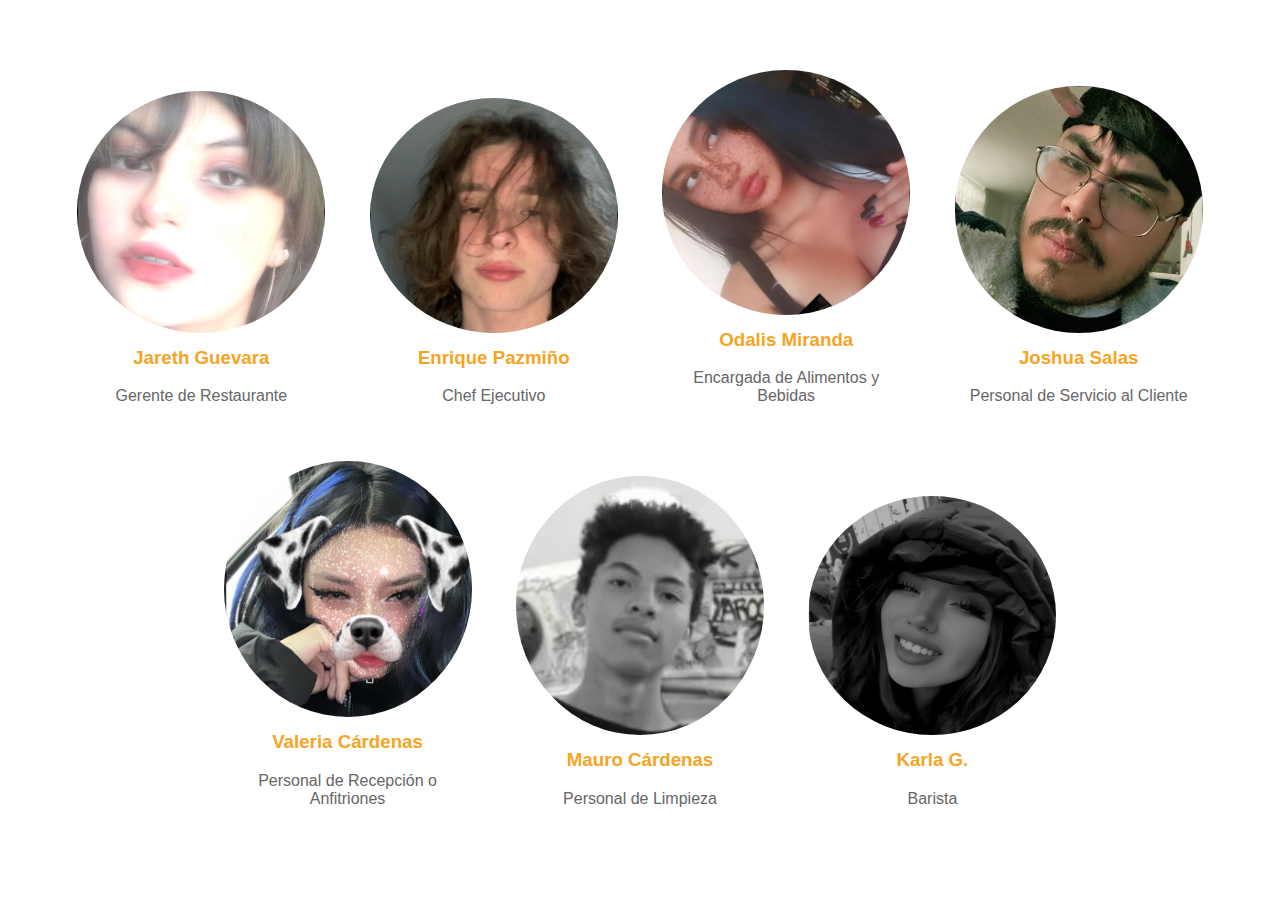
<file: pages/nosotros/equipo.html>
<!DOCTYPE html>
<html lang="es">

<head>
  <meta charset="UTF-8">
  <meta name="viewport" content="width=device-width, initial-scale=1.0">
  <title>Restaurante El Despertar Sabroso</title>
  <link rel="stylesheet" href="../../styles/integrantes.css">
</head>

<body>
  <section id="equipo">
    <div class="member">
      <img src="../../pictures/jar.png">
      <h3>Jareth Guevara</h3>
      <p>Gerente de Restaurante</p>
    </div>
    <div class="member">
      <img src="../../pictures/kike.png">
      <h3>Enrique Pazmiño</h3>
      <p>Chef Ejecutivo</p>
    </div>
    <div class="member">
      <img src="../../pictures/oda.png">
      <h3>Odalis Miranda</h3>
      <p>Encargada de Alimentos y Bebidas</p>
    </div>
    <div class="member">
      <img src="../../pictures/js.png">
      <h3>Joshua Salas</h3>
      <p>Personal de Servicio al Cliente</p>
    </div>
    <div class="member">
      <img src="../../pictures/vel.png">
      <h3>Valeria Cárdenas</h3>
      <p>Personal de Recepción o Anfitriones</p>
    </div>
    <div class="member">
      <img src="../../pictures/mau.png">
      <h3>Mauro Cárdenas</h3>
      <p>Personal de Limpieza</p>
    </div>
    <div class="member">
      <img src="../../pictures/kar.png">
      <h3>Karla G.</h3>
      <p>Barista</p>
    </div>
  </section>
</body>

</html>
</file>
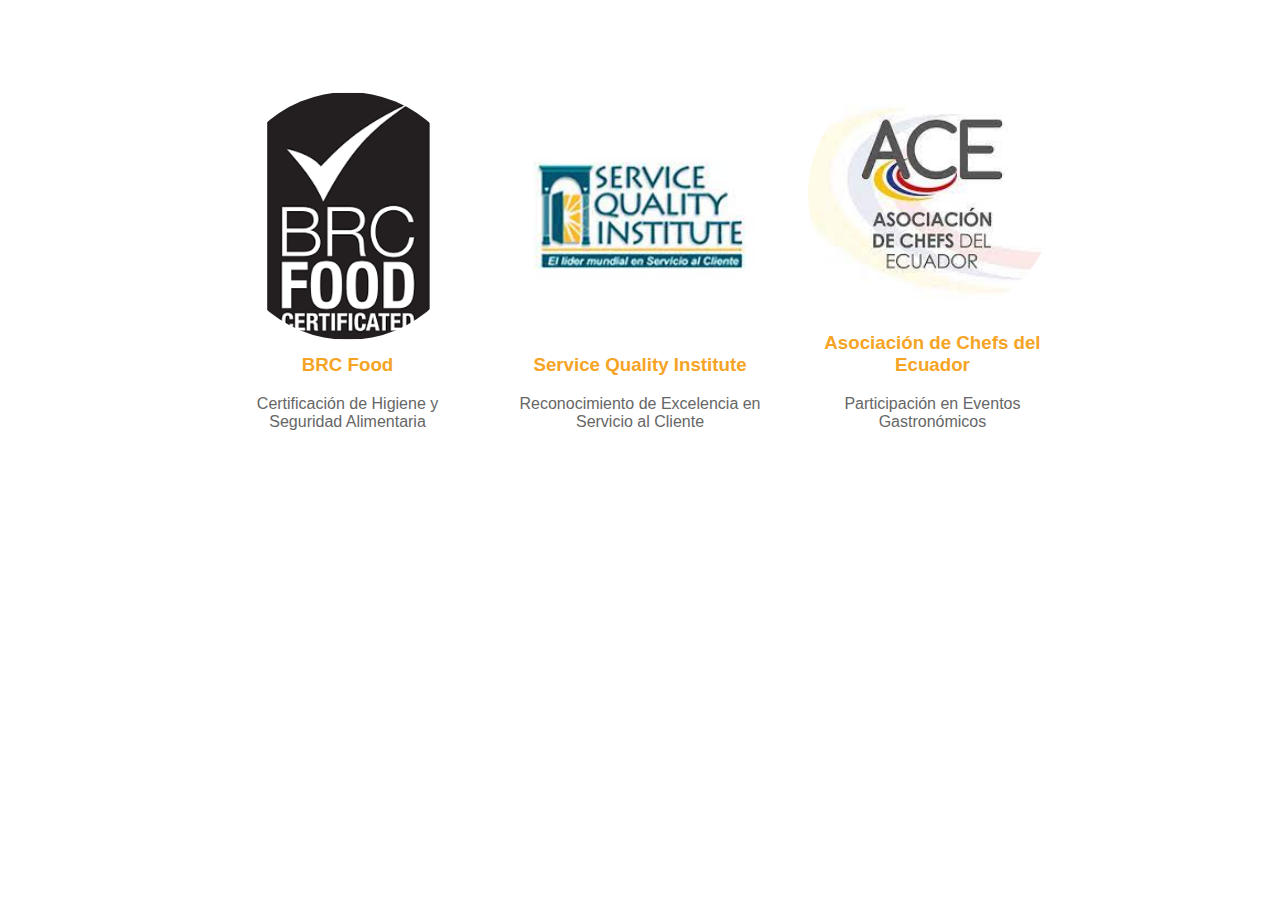
<file: pages/nosotros/logros.html>
<!DOCTYPE html>
<html lang="es">
<head>
  <meta charset="UTF-8">
  <meta name="viewport" content="width=device-width, initial-scale=1.0">
  <title>logros y certificaciones</title>
  <link rel="stylesheet" href="../../styles/integrantes.css">
</head>
<body>
  <section id="equipo">
    <div class="member">
      <img src="../../pictures/BRC-FOOD.png">
      <h3>BRC Food</h3>
      <p>Certificación de Higiene y Seguridad Alimentaria</p>
    </div>
    <div class="member">
      <img src="../../pictures/descarga.jpeg">
      <h3>Service Quality Institute</h3>
      <p>Reconocimiento de Excelencia en Servicio al Cliente</p>
    </div>
    <div class="member">
      <img src="../../pictures/ace.jpeg">
      <h3>Asociación de Chefs del Ecuador</h3>
      <p>Participación en Eventos Gastronómicos</p>
    </div>
  </section>
</body>
</html>
</file>
<file: styles/integrantes.css>
body {
    font-family: Arial, sans-serif;
    margin: 0;
    padding: 0;
}

section {
    padding: 50px 20px;
    text-align: center;
}

section h2 {
    color: #333;
}

.member {
    display: inline-block;
    width: 20%;
    margin: 20px;
}

.member img {
    width: 100%;
    border-radius: 50%;
}

.member h3 {
    margin-top: 10px;
    color: #f5a425;
}

.member p {
    color: #666;
}

#enfoque p {
    color: #333;
}

footer {
    background-color: #333;
    color: #fff;
    padding: 20px;
    text-align: center;
}
</file>
